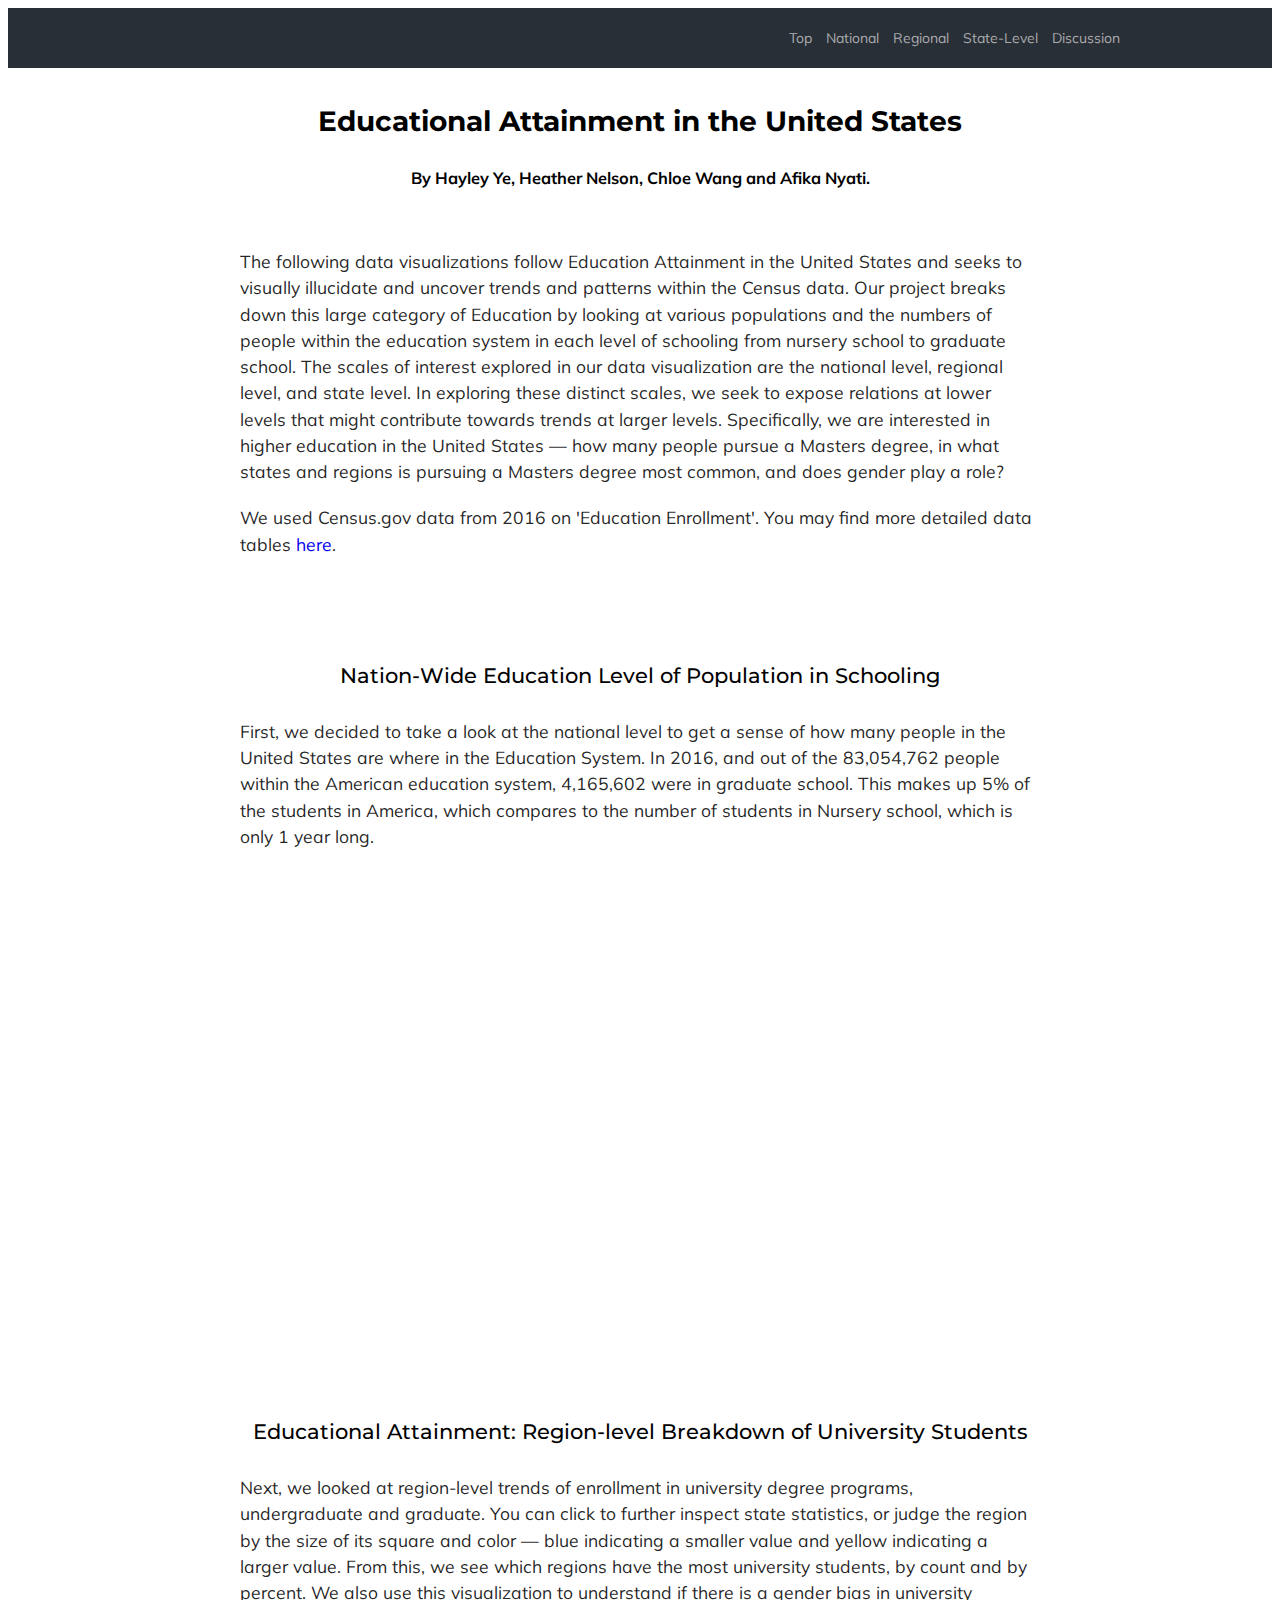
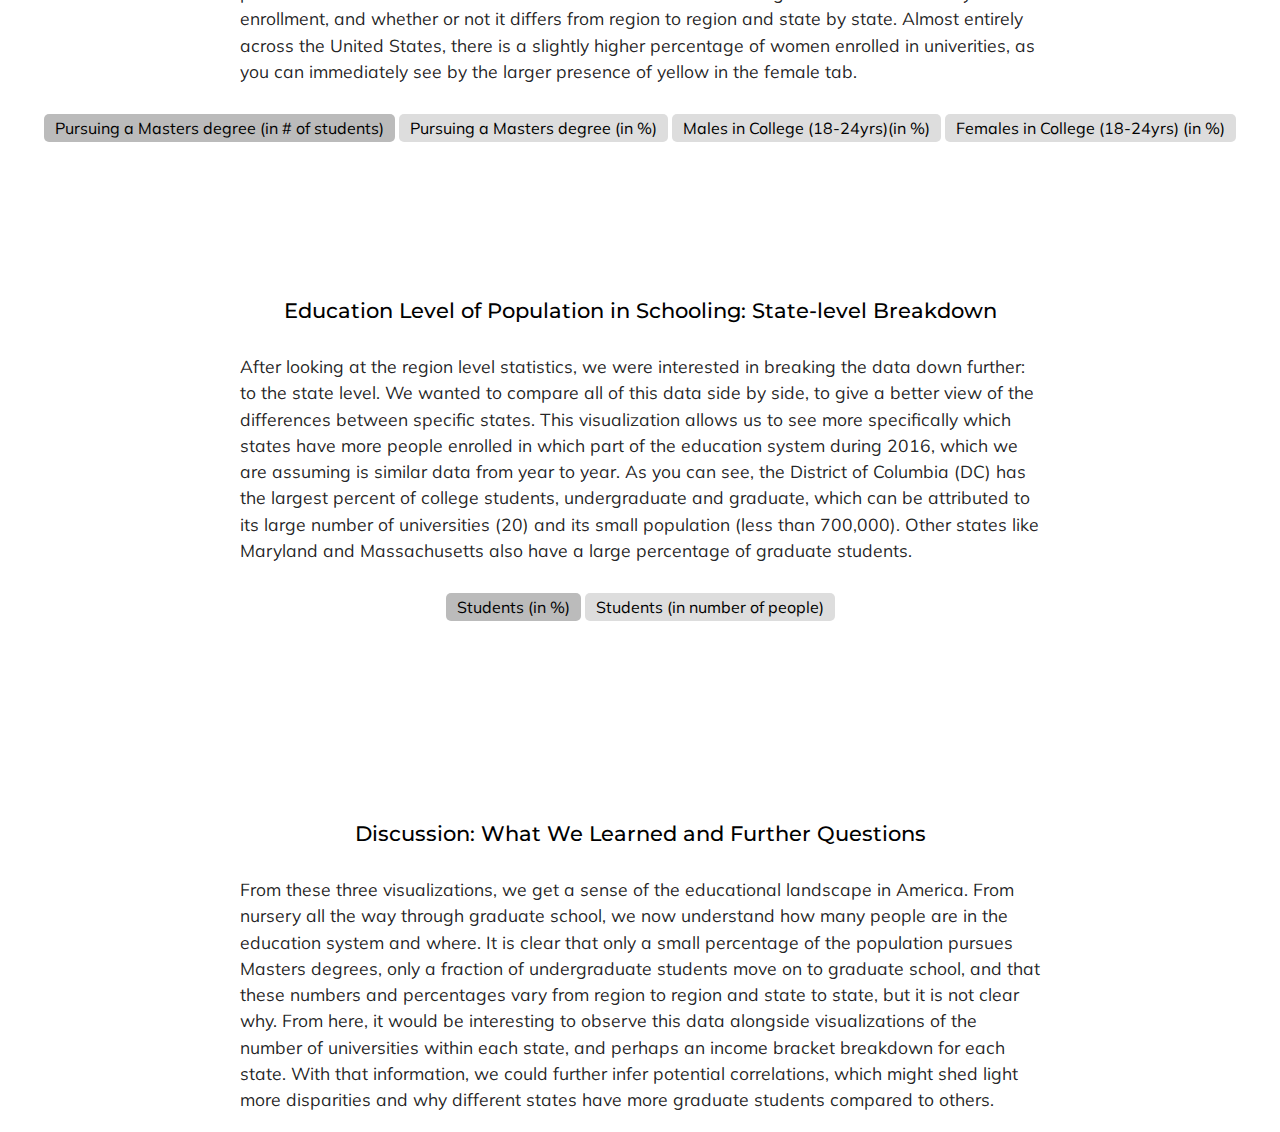
<file: index.html>
<!DOCTYPE html>
<html lang="en">

<head>
    <meta charset="UTF-8">
    <title>Educational Attainment in the United States</title>
    <link href="assets/stylesheets/style.css" rel="stylesheet"/>
    <link href="https://fonts.googleapis.com/css?family=Muli" rel="stylesheet">
    <link href="https://fonts.googleapis.com/css?family=Montserrat" rel="stylesheet">
</head>
  <header>
       <nav>
    <ul>
		<li><a href="#top" >Top</a></li>
      <li><a href="#national" >National</a></li>
      <li><a href="#regional">Regional</a></li>
      <li><a href="#state">State-Level</a></li>
		<li><a href="#discussion">Discussion</a></li>
    <ul>
        </nav>
    </header>
<body>
    <h1 class="title">Educational Attainment in the United States</h1>
    <h3 class="personnel">By <span>Hayley Ye</span>, <span>Heather Nelson</span>, <span>Chloe Wang</span> and <span>Afika Nyati</span>.</h3>
    <p class='paragraph'>The following data visualizations follow Education Attainment in the United States and seeks to visually illucidate and uncover trends and patterns within the Census data. Our project breaks down this large category of Education by looking at various populations and the numbers of people within the education system in each level of schooling from nursery school to graduate school. The scales of interest explored in our data visualization are the national level, regional level, and state level. In exploring these distinct scales, we seek to expose relations at lower levels that might contribute towards trends at larger levels. Specifically, we are interested in higher education in the United States — how many people pursue a Masters degree, in what states and regions is pursuing a Masters degree most common, and does gender play a role? </p>
	<p class='paragraph'>We used Census.gov data from 2016 on 'Education Enrollment'. You may find more detailed data tables <a href="https://factfinder.census.gov/faces/tableservices/jsf/pages/productview.xhtml?pid=ACS_16_5YR_B14007&prodType=table">here</a>.<a name="national"></a></p>
	<p><br></br></p>
    <h2 class="subtitle">Nation-Wide Education Level of Population in Schooling</h2>
	<p class="paragraph">First, we decided to take a look at the national level to get a sense of how many people in the United States are where in the Education System. In 2016, and out of the 83,054,762 people within the American education system, 4,165,602 were in graduate school. This makes up 5% of the students in America, which compares to the number of students in Nursery school, which is only 1 year long.</p>
    <svg id="pie-chart" width="960" height="450"></svg><a name="regional"></a>
    <p></br></br></p>
    <h2 class="subtitle">Educational Attainment: Region-level Breakdown of University Students</h2>
	<p class="paragraph">Next, we looked at region-level trends of enrollment in university degree programs, undergraduate and graduate. You can click to further inspect state statistics, or judge the region by the size of its square and color — blue indicating a smaller value and yellow indicating a larger value. From this, we see which regions have the most university students, by count and by percent. We also use this visualization to understand if there is a gender bias in university enrollment, and whether or not it differs from region to region and state by state. Almost entirely across the United States, there is a slightly higher percentage of women enrolled in univerities, as you can immediately see by the larger presence of yellow in the female tab.</p>
    <form id="tree-form">
        <div class="radio-toolbar">
            <input type="radio" id="mode1" name="treeSum" value="number" checked>
            <label for="mode1">Pursuing a Masters degree (in # of students)</label>
            <input type="radio" id="mode2" name="treeSum" value="percent">
            <label for="mode2">Pursuing a Masters degree (in %)</label>
            <input type="radio" id="mode3" name="treeSum" value="male">
            <label for="mode3">Males in College (18-24yrs)(in %)</label>
            <input type="radio" id="mode4" name="treeSum" value="femal">
            <label for="mode4">Females in College (18-24yrs) (in %)</label>
        </div>
    </form>
	<p></p>
    <div id="chart"></div>
	<a name="state"></a>
    <p><br><br></p>
    <h2 class="subtitle">Education Level of Population in Schooling: State-level Breakdown</h2>
	<p class="paragraph">After looking at the region level statistics, we were interested in breaking the data down further: to the state level. We wanted to compare all of this data side by side, to give a better view of the differences between specific states. This visualization allows us to see more specifically which states have more people enrolled in which part of the education system during 2016, which we are assuming is similar data from year to year. As you can see, the District of Columbia (DC) has the largest percent of college students, undergraduate and graduate, which can be attributed to its large number of universities (20) and its small population (less than 700,000). Other states like Maryland and Massachusetts also have a large percentage of graduate students.</p>
    <form id="stack-form">
        <div class="radio-toolbar">
            <input type="radio" id="radio1" name="mode" value="bypercent" checked>
            <label for="radio1">Students (in %)</label>
            <input type="radio" id="radio2" name="mode" value="bycount">
            <label for="radio2">Students (in number of people)</label>
    </div>
    </form>
    <div>
        <svg id="stacked-bar-chart"></svg>
    </div>

	<a name="discussion"></a>
    <p></p>
	<h2 class="subtitle">Discussion: What We Learned and Further Questions</h2>
	<p class="paragraph">From these three visualizations, we get a sense of the educational landscape in America. From nursery all the way through graduate school, we now understand how many people are in the education system and where. It is clear that only a small percentage of the population pursues Masters degrees, only a fraction of undergraduate students move on to graduate school, and that these numbers and percentages vary from region to region and state to state, but it is not clear why. From here, it would be interesting to observe this data alongside visualizations of the number of universities within each state, and perhaps an income bracket breakdown for each state. With that information, we could further infer potential correlations, which might shed light more disparities and why different states have more graduate students compared to others.</p>

<script src="https://d3js.org/d3.v4.min.js"></script>
<script src='http://cdnjs.cloudflare.com/ajax/libs/jquery/2.1.3/jquery.min.js'></script>
<script src="assets/scripts/script_1.js"></script>
<script src="assets/scripts/script_2.js"></script>
<script src="assets/scripts/script_3.js"></script>
<script>
    $( document ).ready(function() {
      $(window).scroll(function(){
        if ($(window).scrollTop() >= 300) {
           $('nav').addClass('fixed-header');
        }
        else {
           $('nav').removeClass('fixed-header');
        }
    });
});

/* scrollTop() >= 240
   Should be equal the the height of the header
 */
</script>

<!--
<script>
// When the user scrolls the page, execute myFunction
window.onscroll = function() {myFunction()};

// Get the header
var header = document.getElementById("myHeader");

// Get the offset position of the navbar
var sticky = header.offsetTop;

// Add the sticky class to the header when you reach its scroll position. Remove "sticky" when you leave the scroll position
function myFunction() {
  if (window.pageYOffset >= sticky) {
    header.classList.add("sticky");
  } else {
    header.classList.remove("sticky");
  }
}
</script>
-->
</body>
</html>
</file>
<file: assets/stylesheets/style.css>
/* Stores all CSS variable */
:root {
    --dark-gray: #212323;
    --dark-purple: #190f27;
    --transluscent-dark-purple: rgba(25, 15, 39, 0.87);
    --light-purple: #5a4570;
    --mid-gray: #989898;
    --light-gray: #dededd;
    --cream : #dbd7cf;
    --white: #ffffff;
    --transluscent-white: rgba(255, 255, 255, 0.8);
    --body-text-color: rgba(35,31,32, 0.87);
    --heading-font: "Gill Sans", "Helvetica Neue", Helvetica, Arial, sans-serif;
    --heading-weight: 700;
    --body-font: ;
    --body-font-italic: ;
    --code-font: ;
}

* {
	box-sizing: border-box;
	-webkit-box-sizing: border-box;
	-moz-box-sizing: border-box;
	-ms-box-sizing: border-box;
}


header {
  height:36px;
  z-index:10;
}

header h1 {
  position: absolute;
  top: 72px; 
  left: 50px;
  color: #fff;
}

.fixed-header {
  position: fixed;
  top:0; left:0;
  width: 100%; 
}

nav {
  width:100%;
  height:60px;
  background: #292f36;
  postion:fixed;
  z-index:10;
}

nav ul { 
  list-style-type: none;
  margin: 0 auto;
  padding-left:0;
  text-align:right;
  width: 960px; 
  max-width: 100%;
}
nav ul li { 
  display: inline-block; 
  line-height: 60px;
  margin-left: 10px;
}
nav ul li a {
  text-decoration: none; 
  color: #a9abae;
}

body {
    font-size: 14px;
    font-family: "Muli", "Gill Sans", "Helvetica Neue", Helvetica, Arial, sans-serif;
}

text{
    font-family: "Muli", "Gill Sans", "Helvetica Neue", Helvetica, Arial, sans-serif;
}

label{
  font-family: "Muli", "Gill Sans", "Helvetica Neue", Helvetica, Arial, sans-serif !IMPORTANT;
     border-radius: 5px !IMPORTANT;
}

.radio-toolbar input[type="radio"] {
  display: none;
    
}

.radio-toolbar label {

  display: inline-block;
  background-color: #ddd;
  padding: 4px 11px;
  font-family: Arial;
  font-size: 16px;
  cursor: pointer;
}

.radio-toolbar input[type="radio"]:checked+label {
  background-color: #bbb;
}



a, a:visited, a:hover {
	text-decoration: none;
}

textarea, input {
    font-family: "Muli", "Gill Sans", "Helvetica Neue", Helvetica, Arial, sans-serif;
	-webkit-transition: border .5s ease-in-out;
  transition: border .5s ease-in-out;
}

textarea:focus, input:focus {
	border-color: none;
}

textarea:focus, input:focus, button:focus, button {
    outline: blue;
}

button {
	border: none;
}

.arc text {
  font: 10px sans-serif;
/*    color: #ffffff;*/
  text-anchor: middle;
}
.arc path {
  stroke: #fff;
}

rect.bordered {
    stroke: white;
    stroke-width: 1px;
}

text.axis {
    fill: #000;
    font-family:
}

.axis path,
.axis line {
    fill: none;
    stroke: #000;
    shape-rendering: crispEdges;
}

.bar {
    fill: steelblue;
}

.x.axis path {
    display: none;
}

.legend line {
    stroke: #000;
    shape-rendering: crispEdges;
}

/*Styling for the lines connecting the labels to the slices*/
polyline{
    opacity: .3;
    stroke: black;
    stroke-width: 2px;
    fill: none;
}

/* Make the percentage on the text labels bold*/
.labelName tspan {
    font-style: normal;
    font-weight: 700;
}

/* In biology we generally italicise species names. */
.labelName {
    font-size: 0.9em;
    font-style: italic;
}

#pie-chart {
    display: block;
    margin: 0 auto;
}

#treemap {
    display: block;
    margin: 0 auto;
}

#stacked-bar-chart {
    display: block;
    margin: 0 auto;
}

.paragraph {
    width: 800px;
    display: block;
    margin: 0 auto;
    font-size: 1.25em;
    font-weight: 400;
    line-height: 1.5em;
    color: rgba(0, 0, 0, 0.87);
    margin-bottom: 20px;
}

.title {
    text-align: center;
    font-family: 'Montserrat', sans-serif;
    font-weight: 700;
    margin: 60px 0 0 0;
}

.subtitle{
    text-align: center;
    font-family: 'Montserrat', sans-serif;
    font-weight: 500;
    margin: 50px 0 30px 0;
}

.personnel {
    text-align: center;
    margin: 30px 0;
    margin-bottom: 60px;
}

form {
    text-align: center;
    margin-top: 30px;
}

#tree-form {

}

#stack-form {
}

.tree-text {
    fill: white;
    font-size: 1em;
    font-weight: 100;
}


    #chart {
	  max-width: 100%;
	  overflow:auto;
    margin: 50px;
        margin-top: 20px;
	}
	text {
	  pointer-events: none;
	}
	.grandparent text {
	  font-weight: bold;
	}
	rect {
	  stroke: #fff;
	  stroke-width: 1px;
	}
	rect.parent,
	.grandparent rect {
	  stroke-width: 3px;
	}
	.grandparent:hover rect {
	  fill: #FF9B42;
	}
	.children rect.parent,
	.grandparent rect {
	  cursor: pointer;
	}

    .children text.parent,
	.grandparent text {
	  fill: #fff;
	}
	.children rect.child {
        transition: stroke-width 0.2s;
	}
	.children rect.parent {
        fill: none;
	}
	.children:hover rect.child {
	   stroke-width: 3px;
        transition: stroke-width 0.2s;
	}

	.legend {
	  margin-bottom:8px !important;
	}
	.legend rect {
	  stroke-width: 0px;
	}
	.legend text {
	  text-anchor: middle;
	  pointer-events: auto;
	  font-size: 13px;
	  font-family: sans-serif;
	  fill: black;
	}
	.form-group {
	    text-align:left;
	}
	.textdiv {
	    font-size: 14px;
	    padding: 7px;
	    cursor: pointer;
	    overflow:none;
	}
	.textdiv .title {
	    font-size: 16px !important;
	    font-weight: bold;
	    margin-top: 8px;
	}
	.textdiv p{
        text-align: center;
	    line-height: 13px;
	    margin:0 0 4px !important;
	    padding:0px;
	    font-size:12px !important;
	}
    
    .extra {
        text-align: center;
	    line-height: 13px;
	    margin:0 0 4px !important;
	    padding:0px;
	    font-size:8px !important;
        color: #0FA3B1;
    }
</file>
